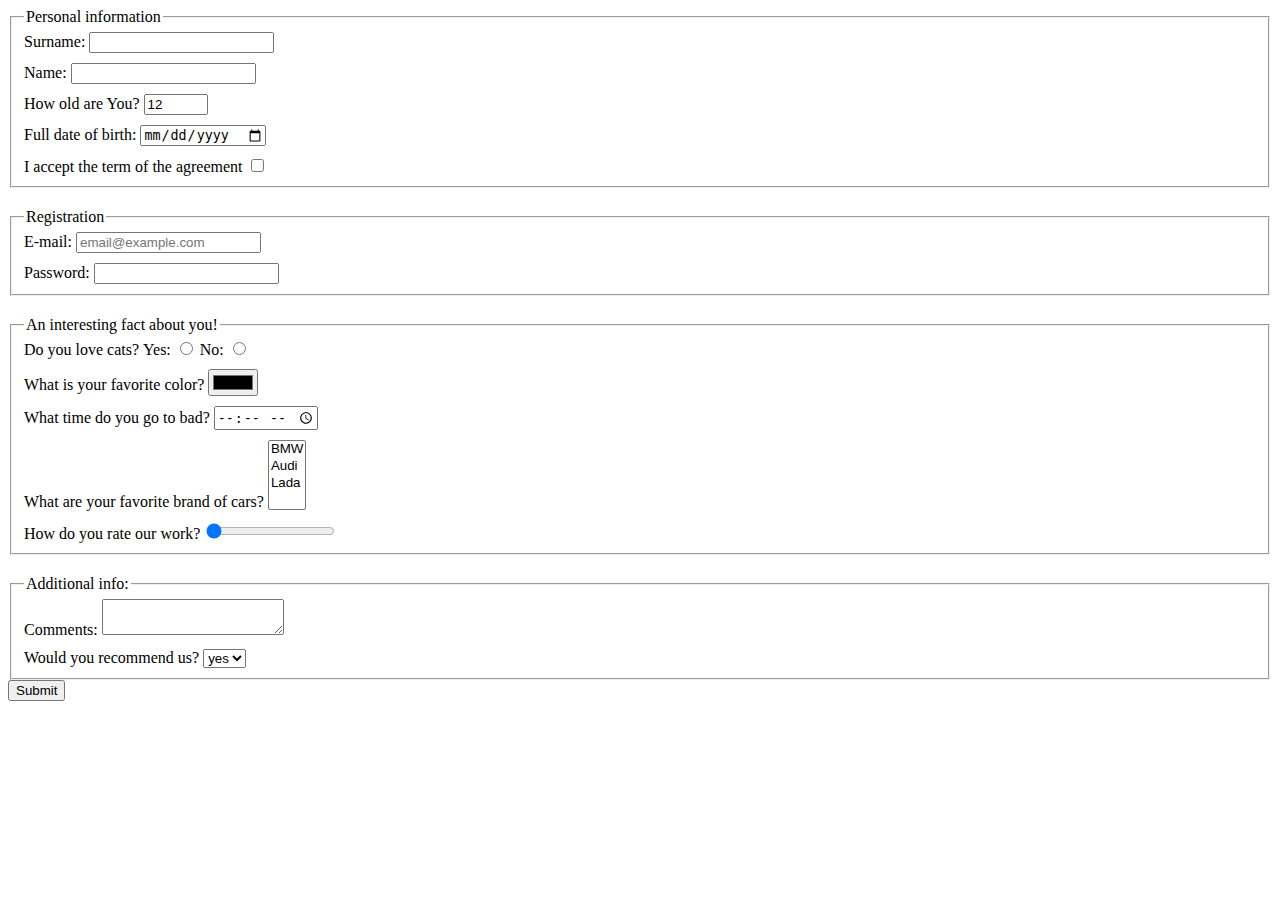
<file: index.html>
<!doctype html><html lang="en"><head><meta charset="UTF-8"><meta name="viewport" content="width=device-width, user-scalable=no, initial-scale=1.0, maximum-scale=1.0, minimum-scale=1.0"><meta http-equiv="X-UA-Compatible" content="ie=edge"><title>HTML Form</title><link rel="stylesheet" href="style.75fa441e.css"></head><body> <form action="https://mate-academy-form-lesson.herokuapp.com/create-application" method="post"> <fieldset> <legend> Personal information </legend> <label> Surname: <input type="text" name="surname" autocomplete="off" required> </label> <label> Name: <input type="text" name="name" autocomplete="off" required> </label> <label> How old are You? <input type="number" name="age" min="1" max="100" value="12"> </label> <label> Full date of birth: <input type="date" name="bdate"> </label> <label> I accept the term of the agreement <input type="checkbox" name="accept"> </label> </fieldset> <fieldset> <legend> Registration </legend> <label> E-mail: <input type="email" name="email" placeholder="email@example.com"> </label> <label> Password: <input type="password" name="password"> </label> </fieldset> <fieldset> <legend> An interesting fact about you! </legend> Do you love cats? <label class="label--ib"> Yes: <input type="radio" name="loveCats"> </label> <label class="label--ib"> No: <input type="radio" name="loveCats"> </label> <label> What is your favorite color? <input type="color" name="color"> </label> <label> What time do you go to bad? <input type="time" name="time"> </label> <label> What are your favorite brand of cars? <select name="favBrand" multiple> <option value="bmw">BMW</option> <option value="audi">Audi</option> <option value="lada">Lada</option> </select> </label> <label> How do you rate our work? <input type="range" name="rate" value="0"> </label> </fieldset> <fieldset> <legend> Additional info: </legend> <label> Comments: <textarea minlength="5" maxlength="255" name="comments">
          </textarea> </label> <label> Would you recommend us? <select name="recommend"> <option value="yes">yes</option> <option value="no">no</option> </select> </label> </fieldset> <button type="submit"> Submit </button> </form> <script src="main.5883b77c.js"></script> </body></html>
</file>
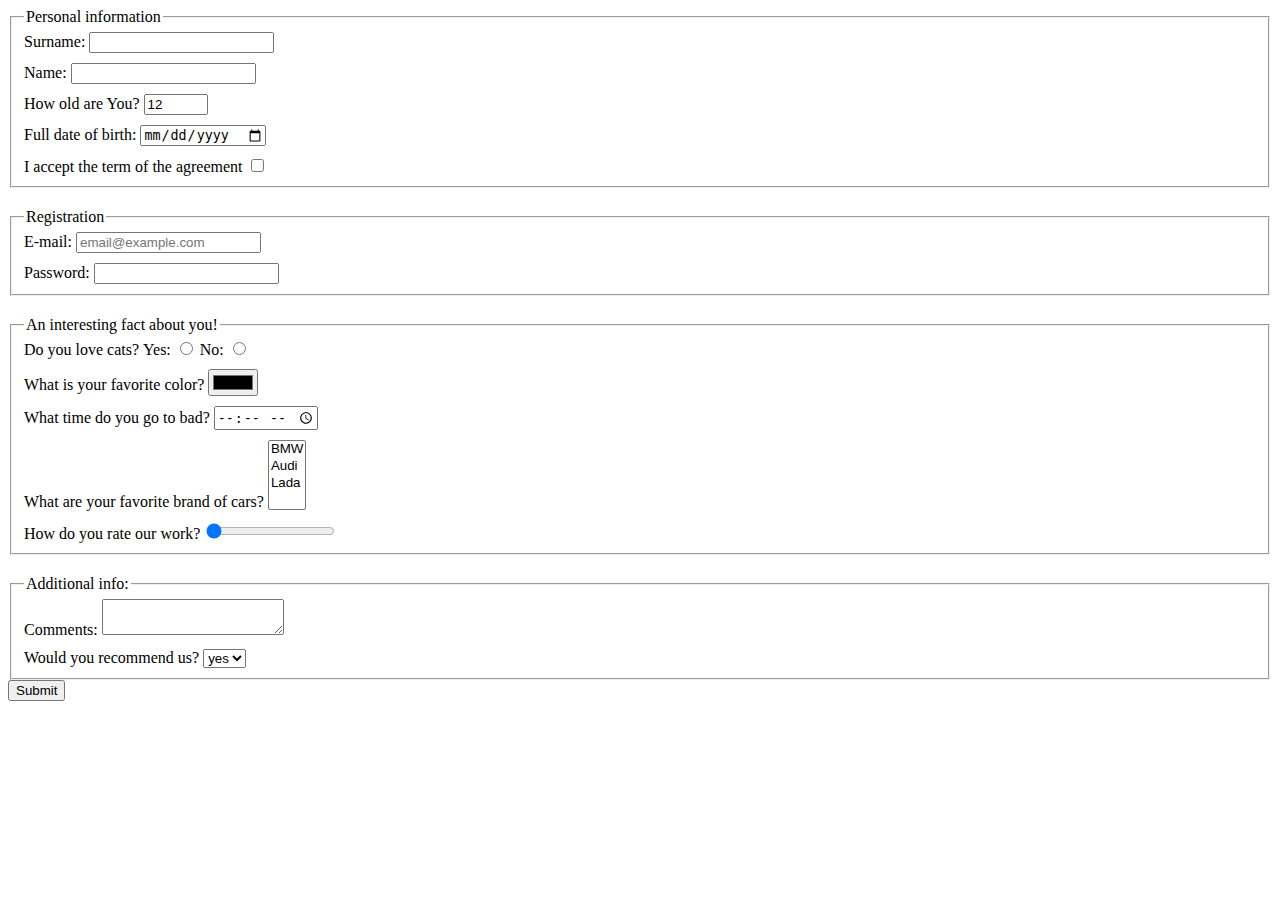
<file: src/index.html>
<!doctype html>
<html lang="en">

  <head>
    <meta charset="UTF-8">
    <meta name="viewport"
      content="width=device-width, user-scalable=no, initial-scale=1.0, maximum-scale=1.0, minimum-scale=1.0">
    <meta http-equiv="X-UA-Compatible" content="ie=edge">
    <title>HTML Form</title>
    <link rel="stylesheet" href="./style.css">
  </head>

  <body>
    <form 
      action="https://mate-academy-form-lesson.herokuapp.com/create-application" method="post"
    >
      <fieldset>
        <legend>
          Personal information
        </legend>
        <label>
          Surname:
          <input type="text" name="surname" autocomplete="off" 
            required
          >
        </label>
        <label>
          Name:
          <input type="text" name="name" autocomplete="off"
            required
          >
        </label>
        <label>
          How old are You?
          <input type="number" name="age" min="1" 
            max="100" value="12"
          >
        </label>
        <label>
          Full date of birth:
          <input type="date" name="bdate">
        </label>
        <label>
          I accept the term of the agreement
          <input type="checkbox" name="accept">
        </label>
      </fieldset>
      <fieldset>
        <legend>
          Registration
        </legend>
        <label>
          E-mail:
          <input type="email" name="email" placeholder="email@example.com">
        </label>
        <label>
          Password:
          <input type="password" name="password">
        </label>
      </fieldset>
      <fieldset>
        <legend>
          An interesting fact about you!
        </legend>
        Do you love cats?
        <label class="label--ib">
          Yes:
          <input type="radio" name="loveCats">
        </label>
        <label class="label--ib">
          No:
          <input type="radio" name="loveCats">
        </label>
        <label>
          What is your favorite color?
          <input type="color" name="color">
        </label>
        <label>
          What time do you go to bad?
          <input type="time" name="time">
        </label>
        <label>
          What are your favorite brand of cars?
          <select name="favBrand" multiple>
            <option value="bmw">BMW</option>
            <option value="audi">Audi</option>
            <option value="lada">Lada</option>
          </select>
        </label>
        <label>
          How do you rate our work?
          <input type="range" name="rate" value="0">
        </label>
      </fieldset>
      <fieldset>
        <legend>
          Additional info:
        </legend>
        <label>
          Comments:
          <textarea minlength="5" maxlength="255" name="comments">
          </textarea>
        </label>
        <label>
          Would you recommend us?
          <select name="recommend">
            <option value="yes">yes</option>
            <option value="no">no</option>
          </select>
        </label>
      </fieldset>
      <button type="submit">
        Submit
      </button>
    </form>
    <script src="./main.js"></script>
  </body>

</html>
</file>
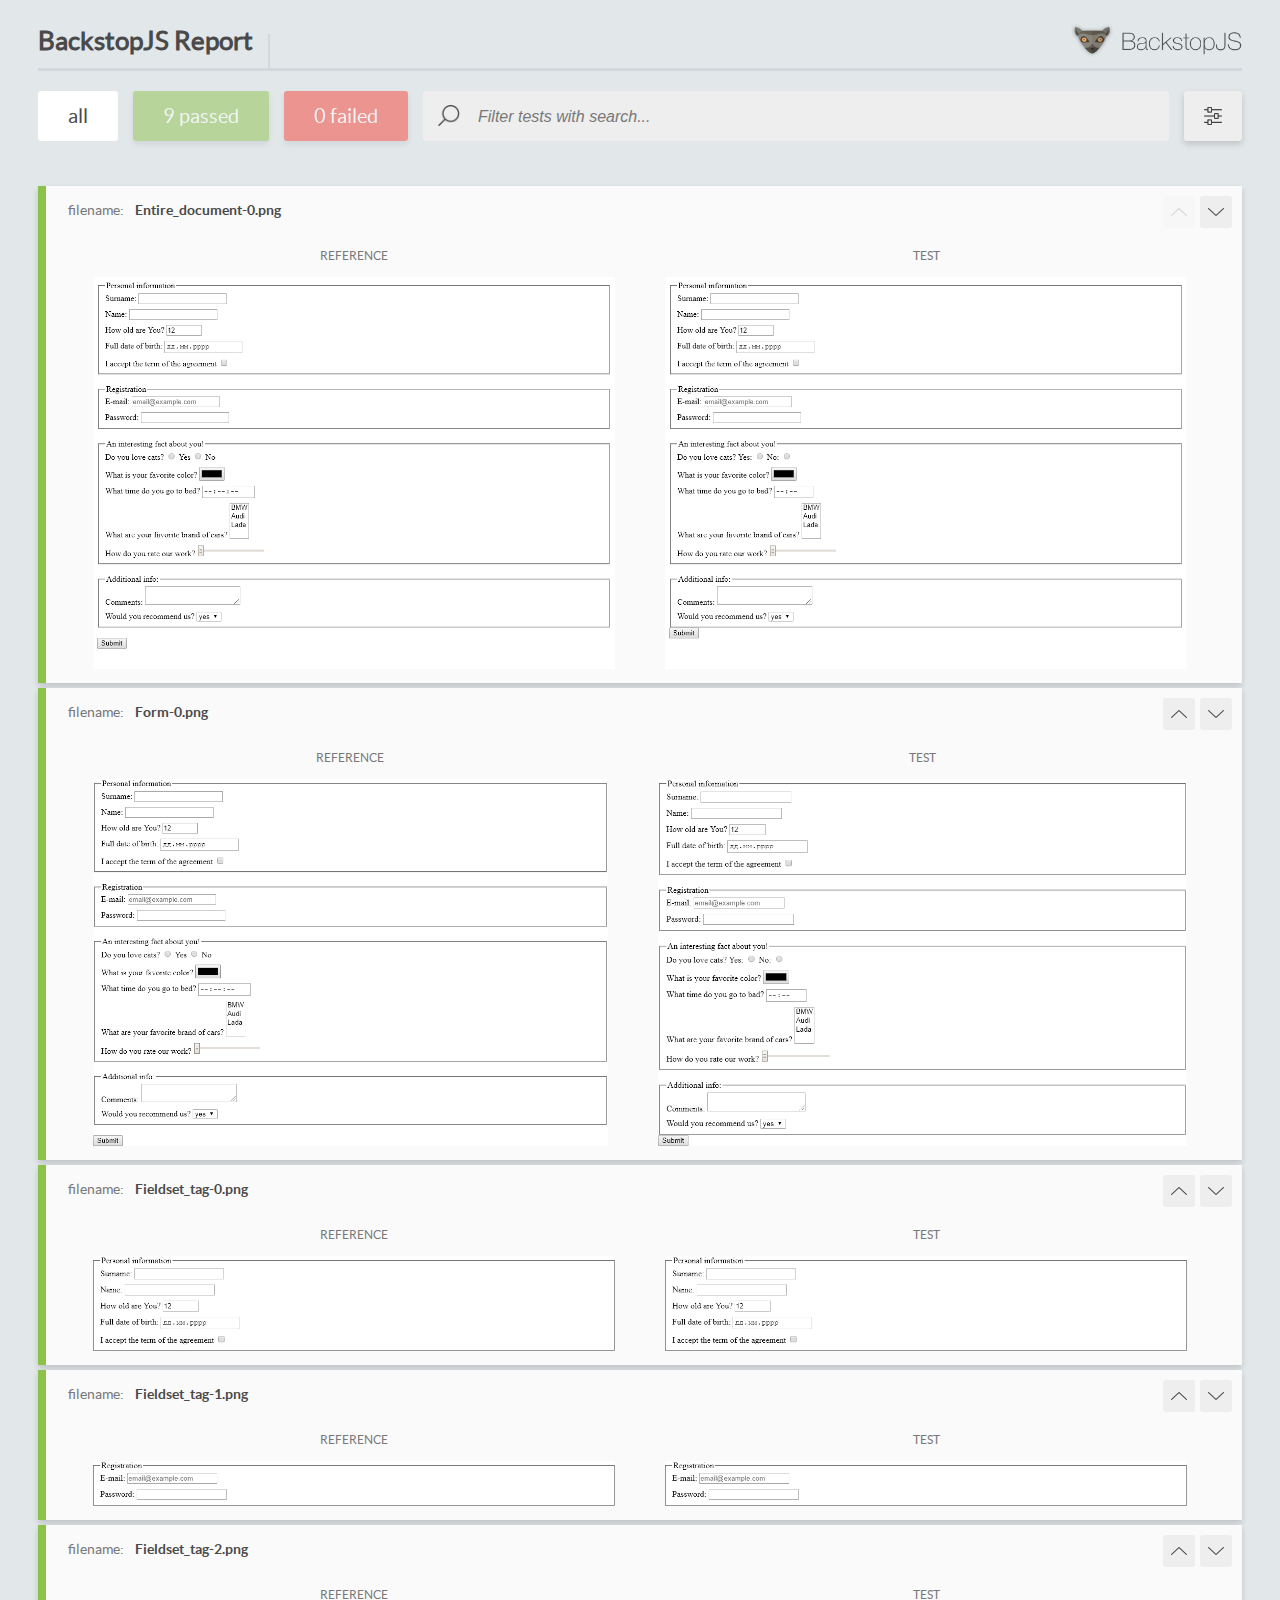
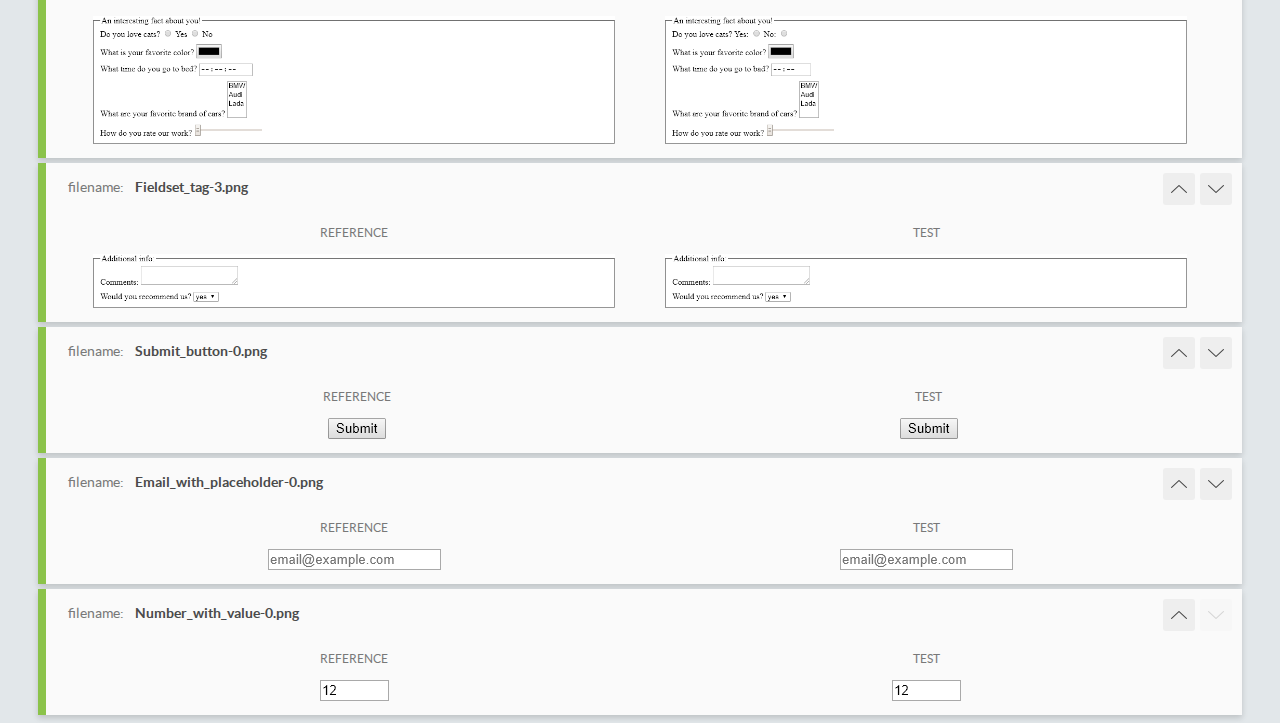
<file: report/html_report/index.html>
<!DOCTYPE html>
<html>
  <head>
    <meta charset="utf-8">
    <title>BackstopJS Report</title>

    <style>
      @font-face {
          font-family: 'latoregular';
          src: url('./assets/fonts/lato-regular-webfont.woff2') format('woff2'),
              url('./assets/fonts/lato-regular-webfont.woff') format('woff');
          font-weight: 400;
          font-style: normal;
      }
      @font-face {
          font-family: 'latobold';
          src: url('./assets/fonts/lato-bold-webfont.woff2') format('woff2'),
              url('./assets/fonts/lato-bold-webfont.woff') format('woff');
          font-weight: 700;
          font-style: normal;
      }

      .ReactModal__Body--open {
          overflow: hidden;
      }
      .ReactModal__Body--open .header {
        display: none;
      }

    </style>
  </head>
  <body style="background-color: #E2E7EA">
    <div id="root">

    </div>
    <script type="text/javascript">
      function report (report) { // eslint-disable-line no-unused-vars
        window.tests = report;
      }
    </script>
    <script type="text/javascript" src="config.js"></script>
    <script type="text/javascript" src="index_bundle.js"></script>
  </body>
</html>
</file>
<file: style.75fa441e.css>
fieldset:not(:last-of-type){margin-bottom:20px}label{display:block}.label--ib{display:inline-block}label:not(:last-of-type){margin-bottom:10px}
/*# sourceMappingURL=style.75fa441e.css.map */
</file>
<file: src/style.css>
fieldset:not(:last-of-type) {
  margin-bottom: 20px;
}

label {
  display: block;
}

.label--ib {
  display: inline-block;
}

label:not(:last-of-type) {
  margin-bottom: 10px;
}
</file>
